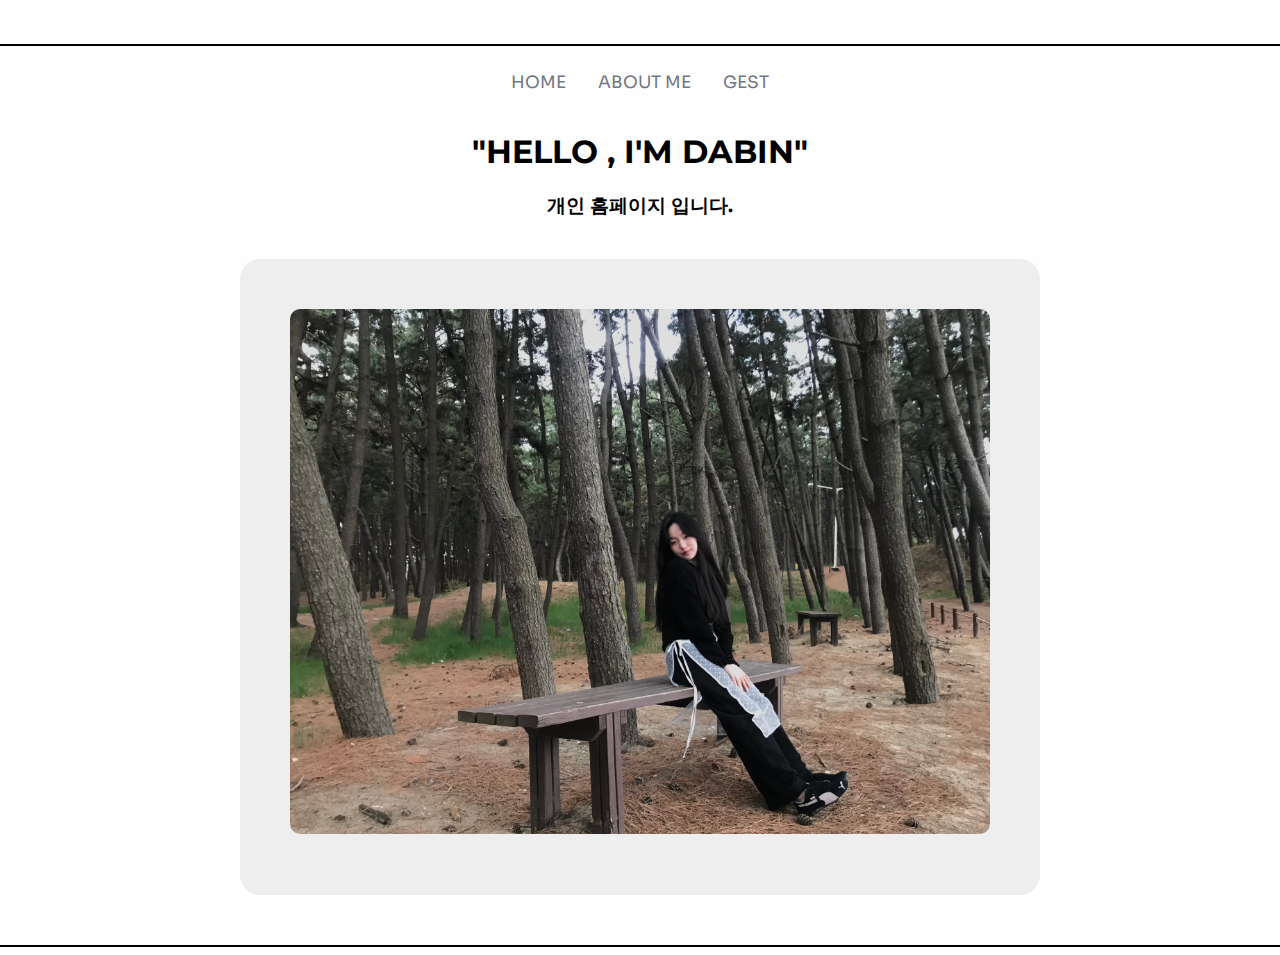
<file: index.html>
<!DOCTYPE html>
<html lang="en">
<head>
    <meta charset="UTF-8">
    <meta name="viewport" content="width=device-width, initial-scale=1.0">
    <title>KIMDABIN</title>
    <link rel="preconnect" href="https://fonts.googleapis.com">
    <link rel="preconnect" href="https://fonts.gstatic.com" crossorigin>
    <link href="https://fonts.googleapis.com/css2?family=Montserrat:ital,wght@0,100..900;1,100..900&display=swap" rel="stylesheet">
    <link href="https://fonts.googleapis.com/css2?family=Sora:wght@100..800&display=swap" rel="stylesheet">

    <style>
        .font a {
            margin-left: 10px;
            margin-right: 10px;
            font-size: 17px;
            color: #717784;
            text-decoration: none;
            font-family: "Sora", Sans-Serif;
        }

        .title {
            font-family: "Montserrat", sans-serif;
            font-optical-sizing: auto;
            font-style: normal;
        }

        .aboutMe {
            background-color: #eeeeee;
            border-radius: 20px;
            margin-top: 40px;
            margin-bottom: 50px;
            padding: 50px;
            width: 700px;
            margin-left: auto;
            margin-right: auto;
            line-height: 200%;
        }

        .aboutMe img {
            width: 100%;
            height: auto;
            border-radius: 10px;
        }

        
        @media (max-width: 768px) {
            .font a {
                margin: 10px 0;
                font-size: 16px;
            }

            .aboutMe {
                width: 90%;
                padding: 20px;
            }

            .title h1 {
                font-size: 24px;
                padding: 0 10px;
            }
        }

    </style>
</head>
<body style="margin: 0px; height:100%; background-color: rgb(255, 254, 254);">
    <br><br><hr style="border:0; height:2px; background: #000;">
    <div style="text-align: center;"><br>
        <div class="font">
            <a href="index.html">HOME</a> 
            &nbsp;&nbsp;<a href="ABOUT.html">ABOUT ME</a>
            &nbsp;&nbsp;<a href="GEST.html">GEST</a>
        </div>

        <br>
        <div class="title">
            <div style="text-align: center;">
                <h1>"HELLO , I'M DABIN"</h1>
                <h3>개인 홈페이지 입니다.</h3>
            </div>
        </div>

        <div class="aboutMe">
            <img src="dabin.jpg" width="100%" height="20%">
        </div>

        <hr style="border:0; height:2px; background: #000; margin-top:20px;">
   
    </div>
</body>
</html>
</file>
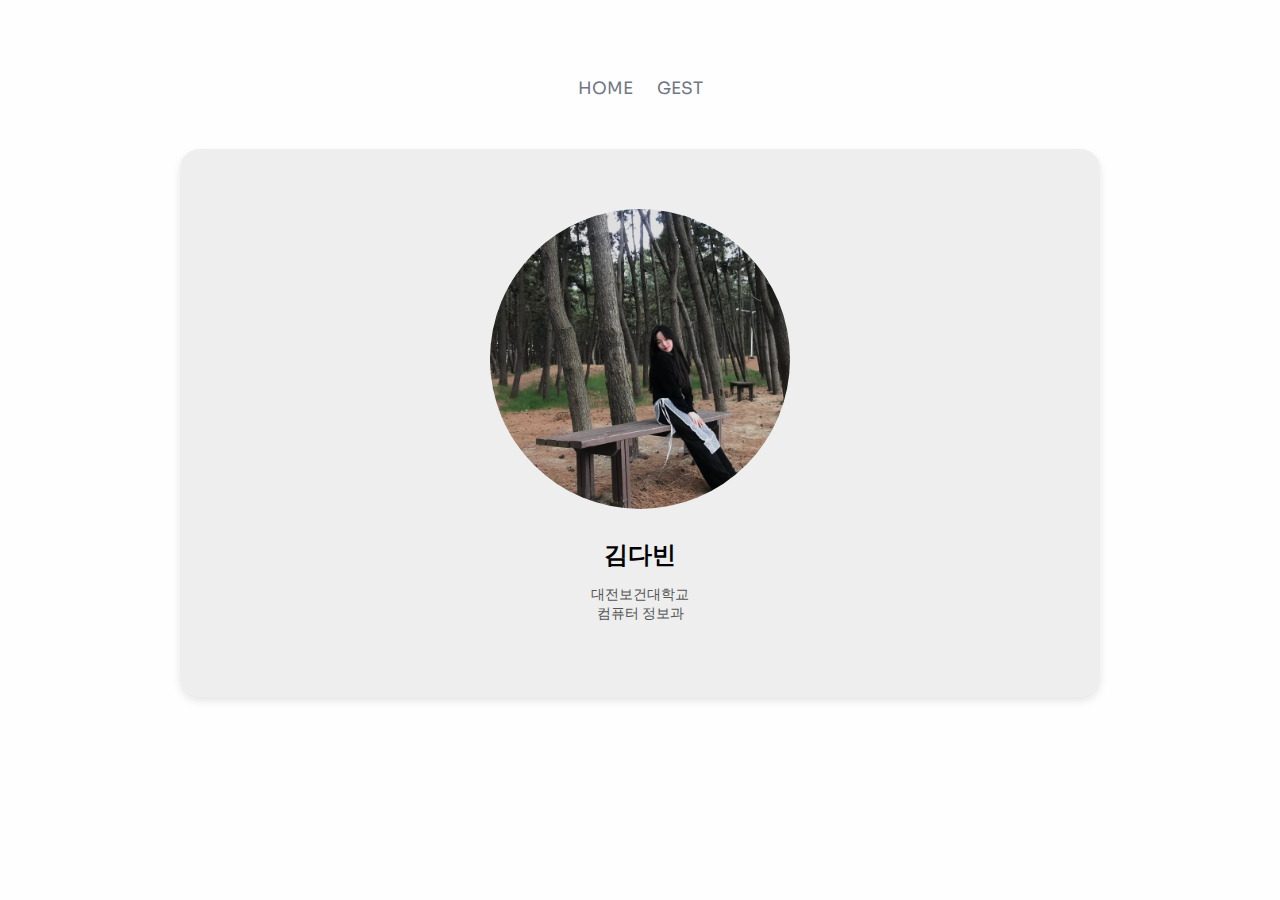
<file: ABOUT.html>
<!DOCTYPE html>
<html lang="en">
<head>
    <meta charset="UTF-8">
    <meta name="viewport" content="width=device-width, initial-scale=1.0">
    <link rel="preconnect" href="https://fonts.googleapis.com">
    <link rel="preconnect" href="https://fonts.gstatic.com" crossorigin>
    <link href="https://fonts.googleapis.com/css2?family=Sora:wght@100..800&display=swap" rel="stylesheet">
    <title>ABOUT ME</title> 
    <style>
        body {
            margin: 0;
            background-color: rgb(255, 254, 254);
            font-family: "Sora", Sans-Serif;
            height: 100vh;
            display: flex;
            flex-direction: column;
            align-items: center;
        }

        .font a {
            margin: 0 10px;
            font-size: 17px;
            color: #717784;
            text-decoration: none;
        }

        .profile-card {
            background-color: #eeeeee;
            padding: 60px;
            border-radius: 20px;
            box-shadow: 0 4px 8px rgba(0, 0, 0, 0.1);
            text-align: center;
            width: 800px;
            margin-top: 50px;
        }

        .profile-card img {
            width: 300px;
            height: 300px;
            object-fit: cover;
            border-radius: 50%;
            margin-bottom: 15px;
        }

        .profile-card h2 {
            margin: 10px 0 5px;
        }

        .profile-card p {
            color: #555;
            font-size: 14px;
        }

        hr {
            border: 0;
            height: 2px;
            background: #000;
            width: 100%;
        }

        .nav {
            margin-top: 20px;
            text-align: center;
        }

        .bottom-hr {  
            margin-top: 210px;
        } 
    </style>
</head>
<body>
    <br><br>
    <hr>
    <div class="nav">
        <div class="font">
            <a href="MAIN.html">HOME</a>
            <a href="GEST.html">GEST</a>
        </div>
    </div>

    <div class="profile-card">
        <img src="dabin.jpg" alt="profile image">
        <h2>김다빈</h2>
        <p>대전보건대학교<br>컴퓨터 정보과</p>
        
        <p></p>
    </div>

    <hr class="bottom-hr">
</body>
</html>
</file>
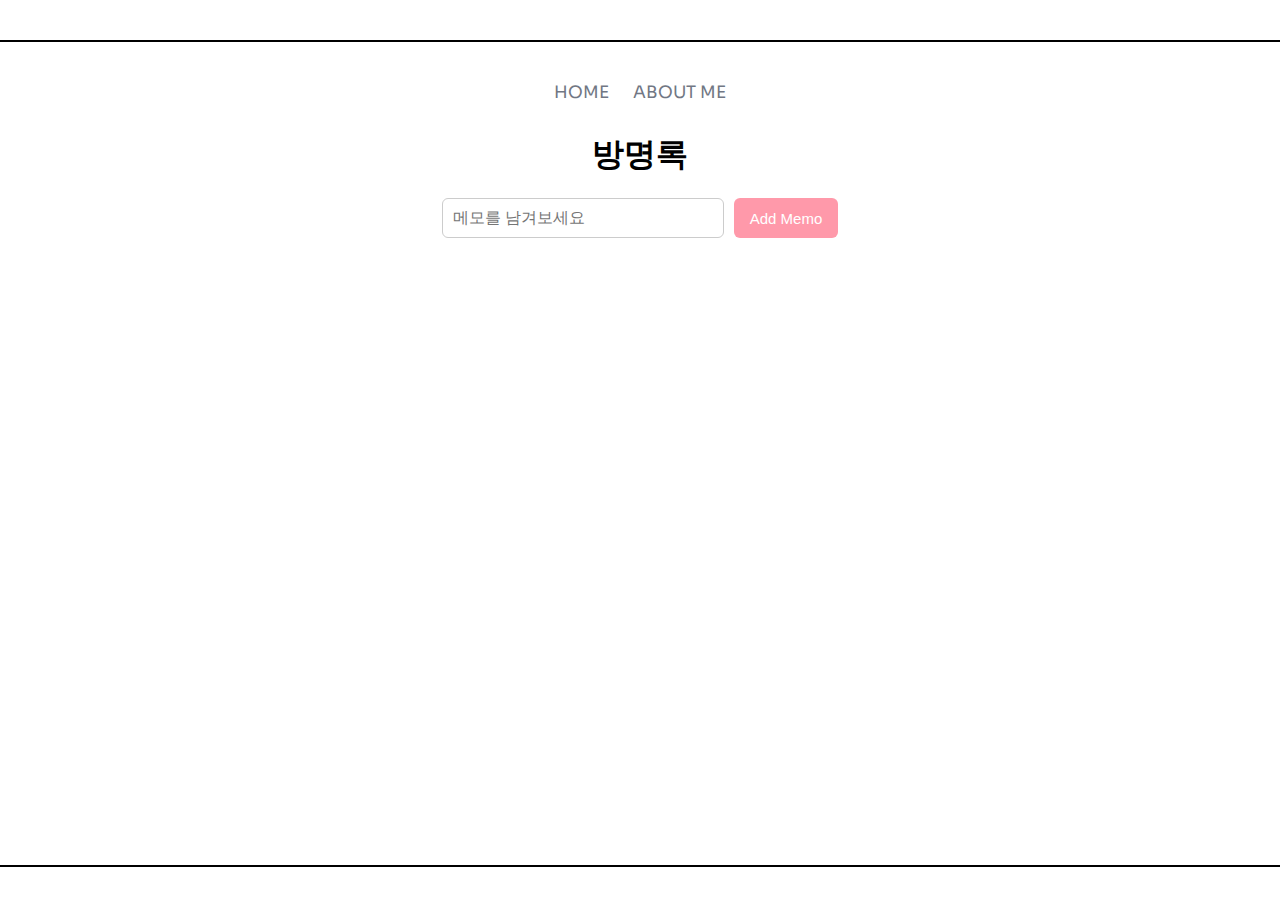
<file: GEST.html>
<!DOCTYPE html>
<html lang="ko">
<head>
  <meta charset="UTF-8" />
  <meta name="viewport" content="width=device-width, initial-scale=1.0"/>
  <title>GEST</title>
  <link href="https://fonts.googleapis.com/css2?family=Sora:wght@100..800&display=swap" rel="stylesheet">
  <style>
    body {
      margin: 0;
      background-color: #ffffff;
      font-family: "Sora", sans-serif;
    
      padding-bottom: 30px;
      box-sizing: border-box;
    }

    .font a {
      margin: 0 10px;
      font-size: 17px;
      color: #717784;
      text-decoration: none;
    }

    h1 {
      text-align: center;
      margin-top: 30px;
      font-weight: 600;
    }

    form {
      display: flex;
      justify-content: center;
      gap: 10px;
      margin: 20px 0;
    }

    input#todoInput {
      padding: 10px;
      font-size: 16px;
      width: 260px;
      border-radius: 6px;
      border: 1px solid #ccc;
    }

    button {
      padding: 10px 16px;
      font-size: 15px;
      border: none;
      background-color: #ff99aa;
      color: white;
      border-radius: 6px;
      cursor: pointer;
    }

    #todoList {
      display: flex;
      flex-wrap: wrap;
      gap: 20px;
      list-style: none;
      padding: 20px;
      justify-content: center;
    }

    li {
      padding: 15px;
      width: 220px;
      min-height: 100px;
      border-radius: 12px;
      box-shadow: 3px 3px 10px rgba(0,0,0,0.08);
      transform: rotate(-1.5deg);
      transition: transform 0.2s ease;
      position: relative;
      background-color: #f8e4e8;
      white-space: pre-wrap;
      overflow-wrap: break-word;
      display: flex;
      flex-direction: column;
      justify-content: flex-start;
      gap: 10px;
    }

    li:hover {
      transform: rotate(0deg) scale(1.02);
    }

    li.done {
      text-decoration: line-through;
      opacity: 0.6;
    }

    li button {
      position: absolute;
      top: 5px;
      right: 8px;
      background: transparent;
      color: #444;
      border: none;
      font-weight: bold;
      font-size: 16px;
      cursor: pointer;
    }

    .date {
      font-size: 12px;
      color: #666;
      align-self: flex-start;
    }

    /* 상단 선 스타일 */
    .divider {
      border: 0;
      height: 2px;
      background: #000;
      margin: 40px 0;
      width: 100%;
    }

 
    .bottom-divider {
      position: fixed;
      bottom: 33px;
      left: 0;
      width: 100%;
      height: 2px;
      background: #000;
      margin: 0;
      z-index: 1000;
    }
  </style>
</head>
<body>
  <hr class="divider"> 

  <div style="text-align: center;">
    <div class="font"><a href="MAIN.html">HOME</a>
    <a href="ABOUT.html">ABOUT ME</a></div>
    <h1>방명록</h1>

    <form id="todoForm">
      <input id="todoInput" type="text" placeholder="메모를 남겨보세요">
      <button type="submit">Add Memo</button>
    </form>

    <ul id="todoList"></ul>
  </div>

  
  <hr class="divider bottom-divider">

  <script>
  const pastelColors = [
    '#fce4ec', '#fff0f5', '#f8e4e8', '#f9f3ec',
    '#f0f0f0', '#faf0f5', '#fbeffb', '#fdf6f0'
  ];

  function getFormattedDate() {
    const now = new Date();
    const year = now.getFullYear();
    const month = String(now.getMonth() + 1).padStart(2, '0');
    const date = String(now.getDate()).padStart(2, '0');
    const hours = String(now.getHours()).padStart(2, '0');
    const minutes = String(now.getMinutes()).padStart(2, '0');
    return `${year}.${month}.${date} ${hours}:${minutes}`;
  }

  function saveToLocalStorage() {
    const items = [];
    document.querySelectorAll('#todoList li').forEach(li => {
      const dateText = li.querySelector('.date').innerText;
      const text = Array.from(li.childNodes)
                        .filter(node => node.nodeType === Node.TEXT_NODE)
                        .map(node => node.textContent.trim())
                        .join(' ');
      items.push({
        text: text,
        date: dateText,
        done: li.classList.contains('done'),
        bgColor: li.style.backgroundColor,
        rotate: li.style.transform
      });
    });
    localStorage.setItem('guestbook', JSON.stringify(items));
  }

  function createMemoItem({ text, date, done, bgColor, rotate }) {
    const liTag = document.createElement('li');
    liTag.style.backgroundColor = bgColor || '#f8e4e8';
    liTag.style.transform = rotate || 'rotate(-1.5deg)';

    const dateTag = document.createElement('span');
    dateTag.className = 'date';
    dateTag.innerText = date;
    liTag.appendChild(dateTag);

    const textNode = document.createTextNode(text);
    liTag.appendChild(textNode);

    const deleteBtn = document.createElement('button');
    deleteBtn.innerText = '×';
    deleteBtn.addEventListener('click', function (event) {
      event.stopPropagation();
      liTag.remove();
      saveToLocalStorage();
    });
    liTag.appendChild(deleteBtn);

    if (done) {
      liTag.classList.add('done');
    }

    liTag.addEventListener('click', function () {
      liTag.classList.toggle('done');
      saveToLocalStorage();
    });

    return liTag;
  }

  function loadFromLocalStorage() {
    const savedItems = JSON.parse(localStorage.getItem('guestbook')) || [];
    savedItems.forEach(item => {
      const li = createMemoItem(item);
      document.querySelector('#todoList').appendChild(li);
    });
  }

  function addTodo(event) {
    event.preventDefault();

    const inputTag = document.querySelector('#todoInput');
    const inputData = inputTag.value.trim();

    if (inputData) {
      const memo = {
        text: inputData,
        date: getFormattedDate(),
        done: false,
        bgColor: pastelColors[Math.floor(Math.random() * pastelColors.length)],
        rotate: `rotate(${(Math.random() * 4) - 2}deg)`
      };

      const li = createMemoItem(memo);
      document.querySelector('#todoList').appendChild(li);
      saveToLocalStorage();
      event.target.reset();
    } else {
      alert('방명록을 남겨주세요.');
    }
  }

  document.querySelector('#todoForm').addEventListener('submit', addTodo);
  window.addEventListener('DOMContentLoaded', loadFromLocalStorage);
</script>

</body>
</html>
</file>
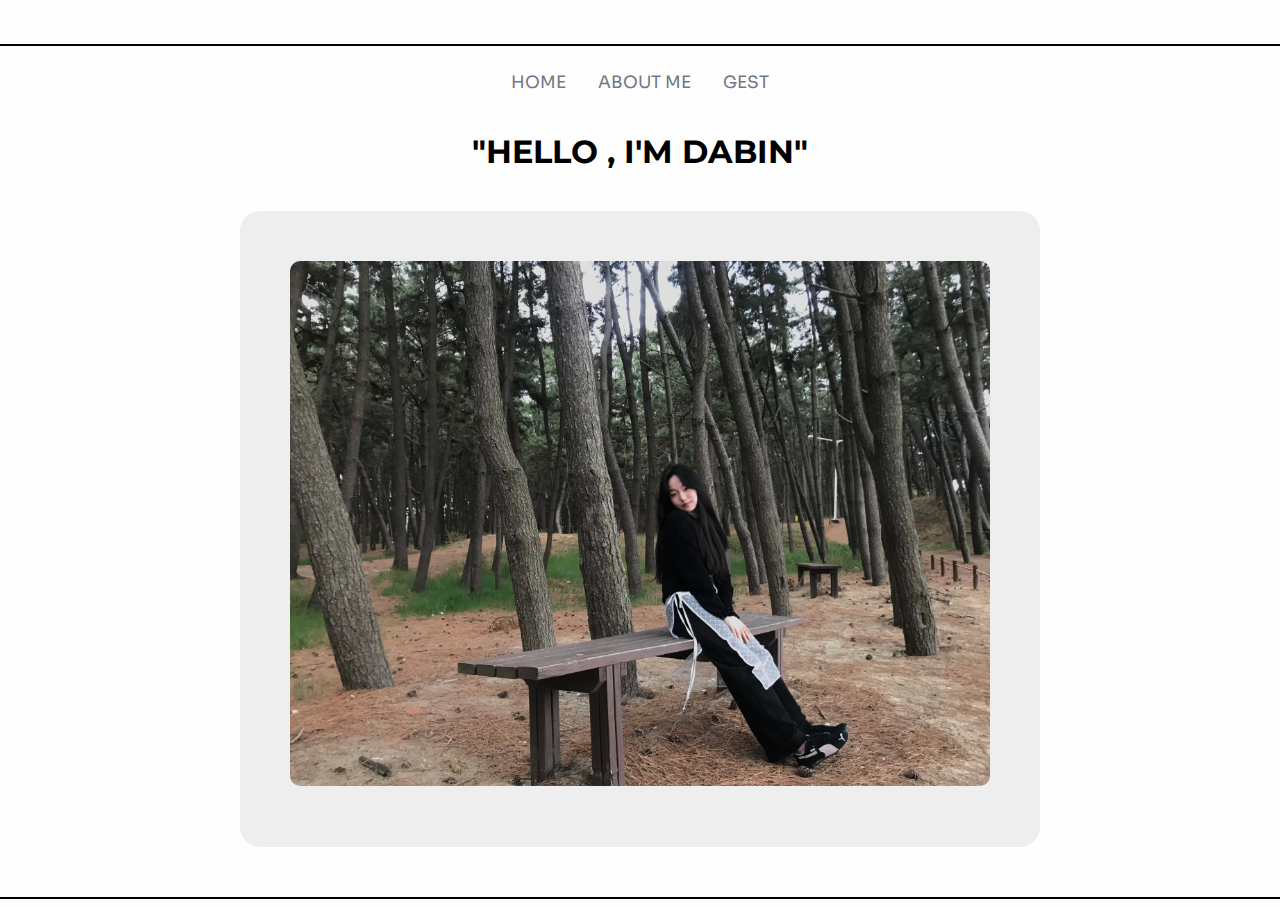
<file: MAIN.html>
<!DOCTYPE html>
<html lang="en">
<head>
    <meta charset="UTF-8">
    <meta name="viewport" content="width=device-width, initial-scale=1.0">
    <title>KIMDABIN</title>
    <link rel="preconnect" href="https://fonts.googleapis.com">
    <link rel="preconnect" href="https://fonts.gstatic.com" crossorigin>
    <link href="https://fonts.googleapis.com/css2?family=Montserrat:ital,wght@0,100..900;1,100..900&display=swap" rel="stylesheet">
    <link href="https://fonts.googleapis.com/css2?family=Sora:wght@100..800&display=swap" rel="stylesheet">

    <style>
        .font a {
            margin-left: 10px;
            margin-right: 10px;
            font-size: 17px;
            color: #717784;
            text-decoration: none;
            font-family: "Sora", Sans-Serif;
        }

        .title {
            font-family: "Montserrat", sans-serif;
            font-optical-sizing: auto;
            font-style: normal;
        }

        .aboutMe {
            background-color: #eeeeee;
            border-radius: 20px;
            margin-top: 40px;
            margin-bottom: 50px;
            padding: 50px;
            width: 700px;
            margin-left: auto;
            margin-right: auto;
            line-height: 200%;
        }

        .aboutMe img {
            width: 100%;
            height: auto;
            border-radius: 10px;
        }

        
        @media (max-width: 768px) {
            .font a {
                margin: 10px 0;
                font-size: 16px;
            }

            .aboutMe {
                width: 90%;
                padding: 20px;
            }

            .title h1 {
                font-size: 24px;
                padding: 0 10px;
            }
        }

    </style>
</head>
<body style="margin: 0px; height:100%; background-color: rgb(255, 254, 254);">
    <br><br><hr style="border:0; height:2px; background: #000;">
    <div style="text-align: center;"><br>
        <div class="font">
            <a href="MAIN.html">HOME</a> 
            &nbsp;&nbsp;<a href="ABOUT.html">ABOUT ME</a>
            &nbsp;&nbsp;<a href="GEST.html">GEST</a>
        </div>

        <br>
        <div class="title">
            <div style="text-align: center;">
                <h1>"HELLO , I'M DABIN"</h1>
               
            </div>
        </div>

        <div class="aboutMe">
            <img src="dabin.jpg" width="100%" height="20%">
        </div>

        <hr style="border:0; height:2px; background: #000; margin-top:20px;">
   
    </div>
</body>
</html>
</file>
